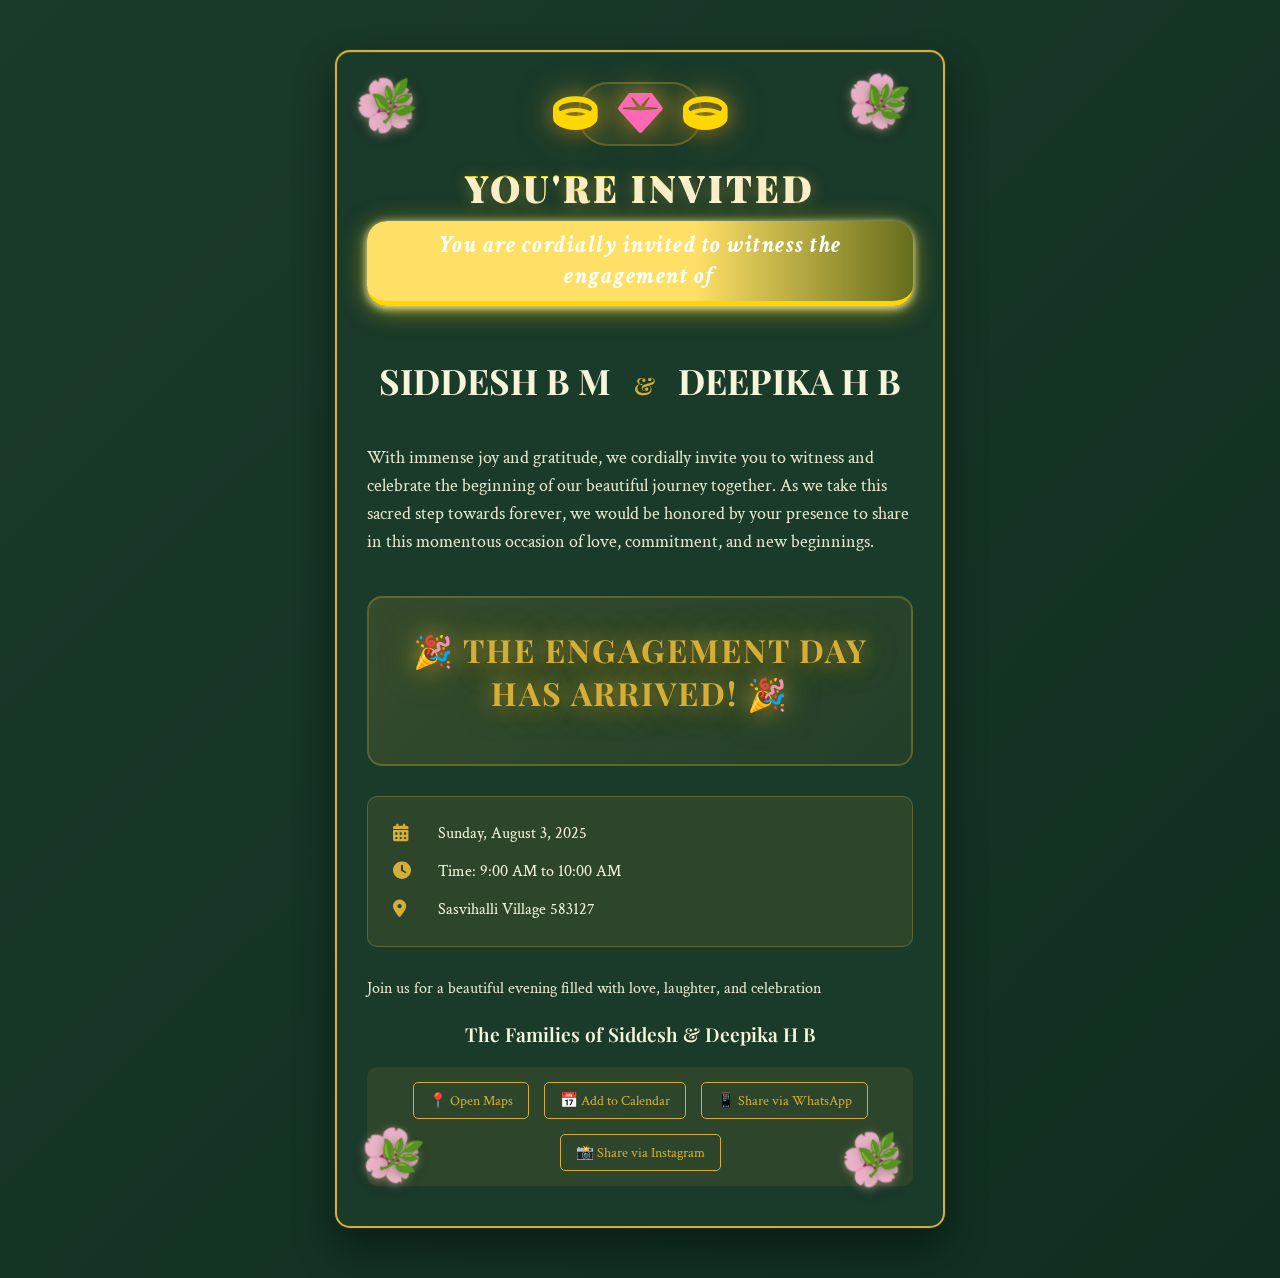
<file: index.html>
<!DOCTYPE html>
<html lang="en">
<head>
    <meta charset="UTF-8">
    <meta name="viewport" content="width=device-width, initial-scale=1.0">
    <title>SIDDESH ♡ DEEPIKA H B - Engagement Invitation</title>
    <link href="https://fonts.googleapis.com/css2?family=Playfair+Display:wght@400;500;600;700;800;900&family=Crimson+Text:wght@400;600;700&display=swap" rel="stylesheet">
    <link rel="stylesheet" href="https://cdnjs.cloudflare.com/ajax/libs/font-awesome/6.4.0/css/all.min.css">
    <link href="https://fonts.googleapis.com/css2?family=Dancing+Script:wght@400;500;600;700&display=swap" rel="stylesheet">
    <link rel="stylesheet" href="styles.css">
</head>
<body>
    <div class="invitation-container">
        <div class="card">
            <!-- Floral Decorations -->
            <div class="floral-decoration floral-top-left">
                <div class="flower"></div>
            </div>
            <div class="floral-decoration floral-top-right">
                <div class="flower"></div>
            </div>
            <div class="floral-decoration floral-bottom-left">
                <div class="flower"></div>
            </div>
            <div class="floral-decoration floral-bottom-right">
                <div class="flower"></div>
            </div>

            <!-- Top Section -->
            <div class="top-section">
                <div class="ring-icon">
                    <i class="fas fa-ring"></i>
                    <i class="fas fa-gem"></i>
                    <i class="fas fa-ring"></i>
                </div>
                <h1 class="invited-text"><span>YOU'RE INVITED</span></h1>
                <p class="celebrate-text"><span>You are cordially invited to witness the engagement of</span></p>
            </div>

            <!-- Names Section -->
            <div class="names-section">
                <h2 class="couple-names">
                    SIDDESH B M <span class="and-symbol">&</span> DEEPIKA H B
                </h2>
            </div>

            <!-- Message Section -->
            <div class="message-section">
                <p class="invitation-message">
                    With immense joy and gratitude, we cordially invite you to witness and celebrate the beginning of our beautiful journey together. As we take this sacred step towards forever, we would be honored by your presence to share in this momentous occasion of love, commitment, and new beginnings.
                </p>
            </div>

            <!-- Countdown Timer -->
            <div class="countdown-section">
                <h3 class="countdown-title">Engagement Ceremony</h3>
                <div class="countdown-timer">
                    <div class="countdown-item">
                        <span class="countdown-number" id="days">00</span>
                        <span class="countdown-label">Days</span>
                    </div>
                    <div class="countdown-item">
                        <span class="countdown-number" id="hours">00</span>
                        <span class="countdown-label">Hours</span>
                    </div>
                    <div class="countdown-item">
                        <span class="countdown-number" id="minutes">00</span>
                        <span class="countdown-label">Minutes</span>
                    </div>
                    <div class="countdown-item">
                        <span class="countdown-number" id="seconds">00</span>
                        <span class="countdown-label">Seconds</span>
                    </div>
                </div>
            </div>

            <!-- Event Details -->
            <div class="event-details">
                <div class="detail-item">
                    <div class="detail-icon">
                        <i class="fas fa-calendar-alt"></i>
                    </div>
                    <div class="detail-text">Sunday, August 3, 2025</div>
                </div>
                <div class="detail-item">
                    <div class="detail-icon">
                        <i class="fas fa-clock"></i>
                    </div>
                    <div class="detail-text">Time: 9:00 AM to 10:00 AM</div>
                </div>
                <div class="detail-item">
                    <div class="detail-icon">
                        <i class="fas fa-map-marker-alt"></i>
                    </div>
                    <div class="detail-text">Sasvihalli Village 583127</div>
                </div>
            </div>

            <!-- Bottom Section -->
            <div class="bottom-section">
                <p class="celebration-message">
                    Join us for a beautiful evening filled with love, laughter, and celebration
                </p>
                <p class="families-text">The Families of Siddesh & Deepika H B</p>
                
                <!-- Simple Quick Actions -->
            </div>

            <!-- Alternative Simple Links (if above don't work) -->
            <div style="text-align: center; margin-top: 20px; padding: 15px; background: rgba(212, 175, 55, 0.1); border-radius: 10px;">
                <!-- <p style="color: var(--text-secondary); margin-bottom: 15px; font-size: 0.9rem;">If buttons don't work, use these direct links:</p> -->
                <div style="display: flex; justify-content: center; gap: 15px; flex-wrap: wrap;">
                    <a href="https://www.google.com/maps/dir//14.7304666,76.1257196/@14.7304666,76.1231447,17z/data=!4m2!4m1!3e0?entry=ttu&g_ep=EgoyMDI1MDcyMy4wIKXMDSoASAFQAw%3D%3D" target="_blank" style="color: var(--gold); text-decoration: none; padding: 8px 15px; border: 1px solid var(--gold); border-radius: 5px; font-size: 0.9rem;">📍 Open Maps</a>
                    <a href="https://calendar.google.com/calendar/render?action=TEMPLATE&text=SIDDESH%20B%20M%20%26%20DEEPIKA%20H%20B%20Engagement&dates=20250803T090000/20250803T100000&location=Sasuvehalli%20Village%20583127&details=Join%20us%20for%20the%20engagement%20ceremony%20of%20SIDDESH%20B%20M%20and%20DEEPIKA%20H%20B%20on%20Sunday%2C%20August%203%2C%202025%20at%209%3A00%20AM.%20Venue%3A%20sasvihalli%20Village%20583127%0Ainvitation%20card%20and%20location%20click%20the%20below%20link%0Ahttps%3A%2F%2Fsiddu9964.github.io%2Finvitation%2F" target="_blank" style="color: var(--gold); text-decoration: none; padding: 8px 15px; border: 1px solid var(--gold); border-radius: 5px; font-size: 0.9rem;">📅 Add to Calendar</a>
                    <a href="https://wa.me/?text=You%20are%20invited%20to%20the%20engagement%20ceremony%20of%20SIDDESH%20B%20M%20and%20DEEPIKA%20H%20B%20on%20Sunday%2C%20August%203%2C%202025%20at%209%3A00%20AM.%20Venue%3A%20sasvihalli%20Village%20583127%0Ainvitation%20card%20and%20location%20click%20the%20below%20link%0Ahttps%3A%2F%2Fsiddu9964.github.io%2Finvitation%2F" target="_blank" style="color: var(--gold); text-decoration: none; padding: 8px 15px; border: 1px solid var(--gold); border-radius: 5px; font-size: 0.9rem;">📱 Share via WhatsApp</a>
                    <a href="https://www.instagram.com/direct/new/?text=You%20are%20invited%20to%20the%20engagement%20ceremony%20of%20SIDDESH%20B%20M%20and%20DEEPIKA%20H%20B%20on%20Sunday%2C%20August%203%2C%202025%20at%209%3A00%20AM.%20Venue%3A%20sasvihalli%20Village%20583127%0Ainvitation%20card%20and%20location%20click%20the%20below%20link%0Ahttps%3A%2F%2Fsiddu9964.github.io%2Finvitation%2F" target="_blank" style="color: var(--gold); text-decoration: none; padding: 8px 15px; border: 1px solid var(--gold); border-radius: 5px; font-size: 0.9rem;">📸 Share via Instagram</a>
                </div>
            </div>
        </div>
    </div>

    <script src="script.js"></script>
</body>
</html>
</file>
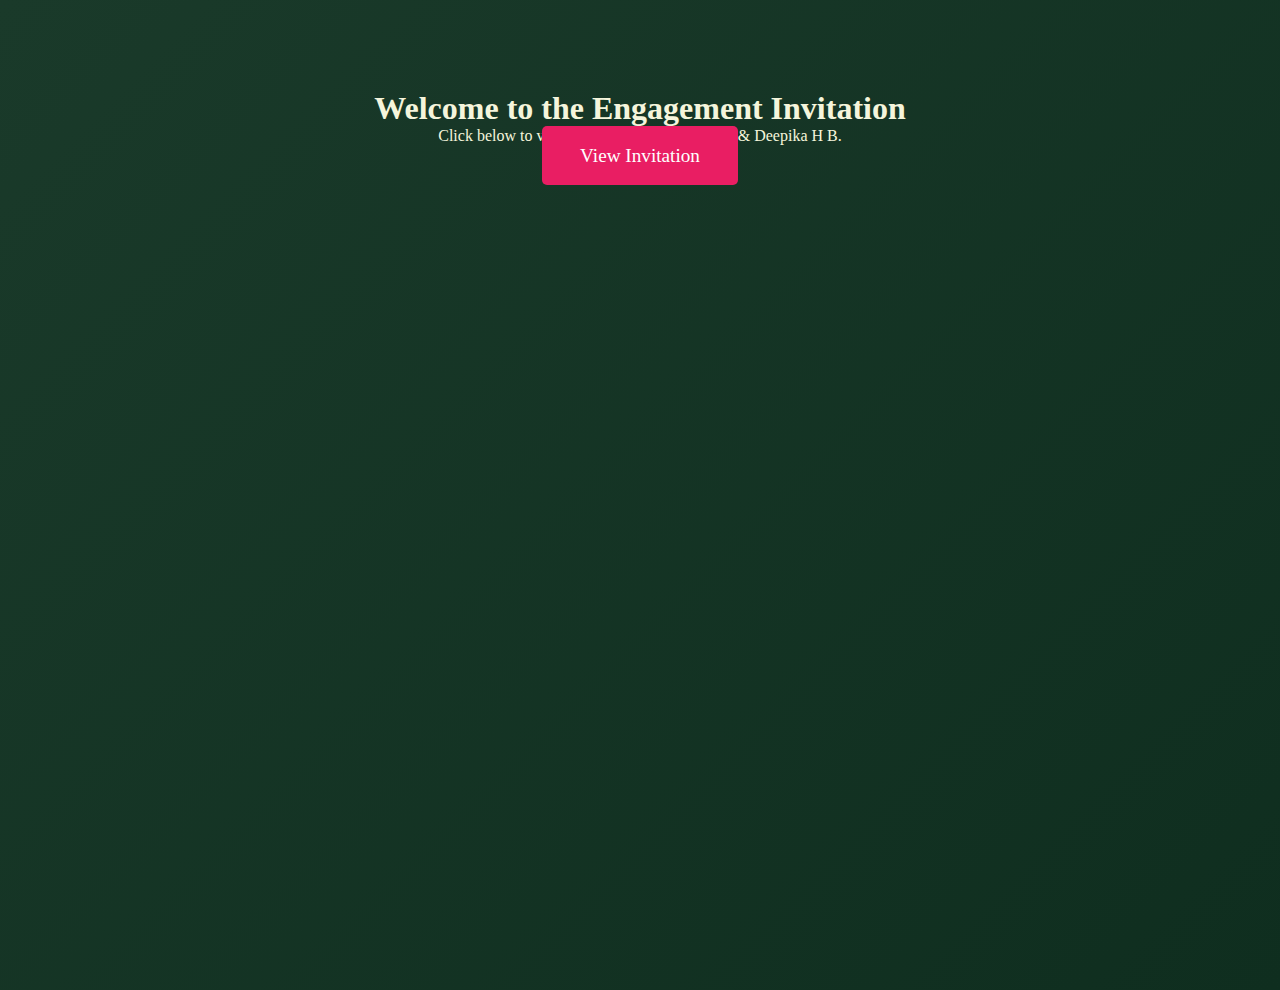
<file: Engagement.html>
<!DOCTYPE html>
<html lang="en">
<head>
    <meta charset="UTF-8">
    <meta name="viewport" content="width=device-width, initial-scale=1.0">
    <title>Welcome - Engagement Invitation</title>
    <link rel="stylesheet" href="styles.css">
</head>
<body>
    <div class="container" style="text-align:center; margin-top:10vh;">
        <h1>Welcome to the Engagement Invitation</h1>
        <p>Click below to view the invitation for Siddesh & Deepika H B.</p>
        <a href="engagement.html" class="btn" style="padding:1em 2em; font-size:1.2em; background:#e91e63; color:#fff; border:none; border-radius:5px; text-decoration:none;">View Invitation</a>
    </div>
</body>
</html>
</file>
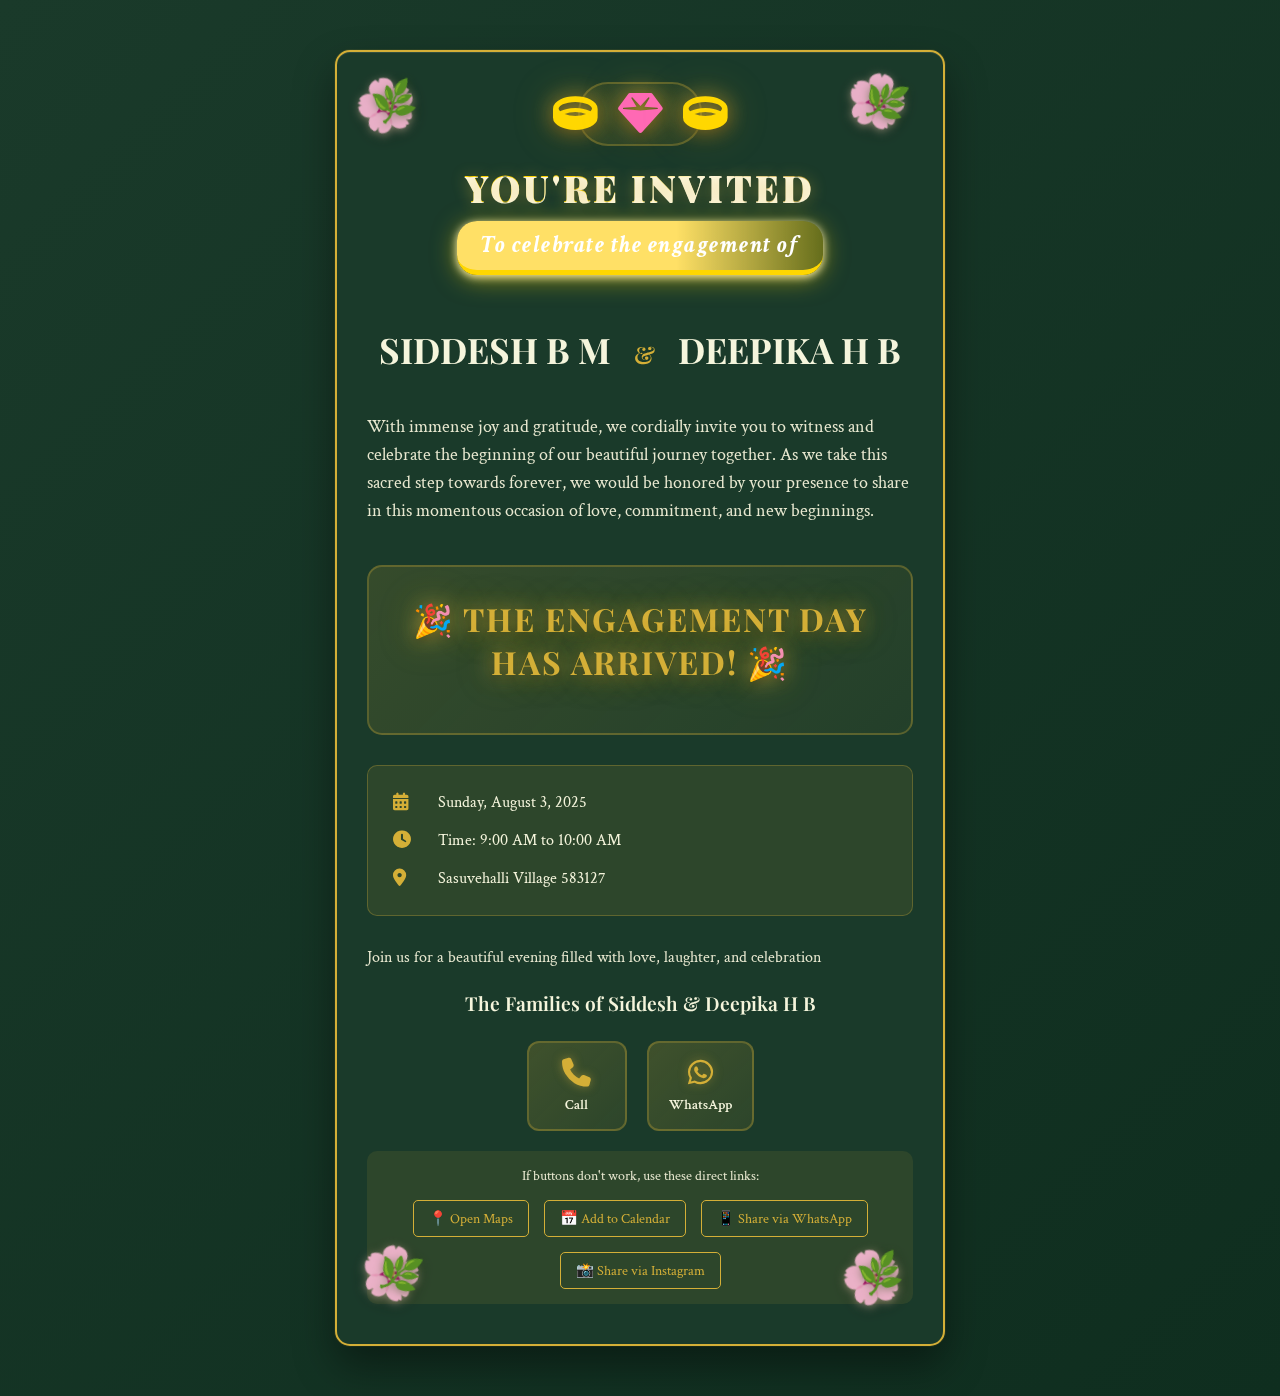
<file: engagement.html>
<!DOCTYPE html>
<html lang="en">
<head>
    <meta charset="UTF-8">
    <meta name="viewport" content="width=device-width, initial-scale=1.0">
    <title>SIDDESH ♡ DEEPIKA H B - Engagement Invitation</title>
    <link href="https://fonts.googleapis.com/css2?family=Playfair+Display:wght@400;500;600;700;800;900&family=Crimson+Text:wght@400;600;700&display=swap" rel="stylesheet">
    <link rel="stylesheet" href="https://cdnjs.cloudflare.com/ajax/libs/font-awesome/6.4.0/css/all.min.css">
    <link href="https://fonts.googleapis.com/css2?family=Dancing+Script:wght@400;500;600;700&display=swap" rel="stylesheet">
    <link rel="stylesheet" href="styles.css">
</head>
<body>
    <div class="invitation-container">
        <div class="card">
            <!-- Floral Decorations -->
            <div class="floral-decoration floral-top-left">
                <div class="flower"></div>
            </div>
            <div class="floral-decoration floral-top-right">
                <div class="flower"></div>
            </div>
            <div class="floral-decoration floral-bottom-left">
                <div class="flower"></div>
            </div>
            <div class="floral-decoration floral-bottom-right">
                <div class="flower"></div>
            </div>

            <!-- Top Section -->
            <div class="top-section">
                <div class="ring-icon">
                    <i class="fas fa-ring"></i>
                    <i class="fas fa-gem"></i>
                    <i class="fas fa-ring"></i>
                </div>
                <h1 class="invited-text"><span>YOU'RE INVITED</span></h1>
                <p class="celebrate-text"><span>To celebrate the engagement of</span></p>
            </div>

            <!-- Names Section -->
            <div class="names-section">
                <h2 class="couple-names">
                    SIDDESH B M <span class="and-symbol">&</span> DEEPIKA H B
                </h2>
            </div>

            <!-- Message Section -->
            <div class="message-section">
                <p class="invitation-message">
                    With immense joy and gratitude, we cordially invite you to witness and celebrate the beginning of our beautiful journey together. As we take this sacred step towards forever, we would be honored by your presence to share in this momentous occasion of love, commitment, and new beginnings.
                </p>
            </div>

            <!-- Countdown Timer -->
            <div class="countdown-section">
                <h3 class="countdown-title">Engagement Ceremony</h3>
                <div class="countdown-timer">
                    <div class="countdown-item">
                        <span class="countdown-number" id="days">00</span>
                        <span class="countdown-label">Days</span>
                    </div>
                    <div class="countdown-item">
                        <span class="countdown-number" id="hours">00</span>
                        <span class="countdown-label">Hours</span>
                    </div>
                    <div class="countdown-item">
                        <span class="countdown-number" id="minutes">00</span>
                        <span class="countdown-label">Minutes</span>
                    </div>
                    <div class="countdown-item">
                        <span class="countdown-number" id="seconds">00</span>
                        <span class="countdown-label">Seconds</span>
                    </div>
                </div>
            </div>

            <!-- Event Details -->
            <div class="event-details">
                <div class="detail-item">
                    <div class="detail-icon">
                        <i class="fas fa-calendar-alt"></i>
                    </div>
                    <div class="detail-text">Sunday, August 3, 2025</div>
                </div>
                <div class="detail-item">
                    <div class="detail-icon">
                        <i class="fas fa-clock"></i>
                    </div>
                    <div class="detail-text">Time: 9:00 AM to 10:00 AM</div>
                </div>
                <div class="detail-item">
                    <div class="detail-icon">
                        <i class="fas fa-map-marker-alt"></i>
                    </div>
                    <div class="detail-text">Sasuvehalli Village 583127</div>
                </div>
            </div>

            <!-- Bottom Section -->
            <div class="bottom-section">
                <p class="celebration-message">
                    Join us for a beautiful evening filled with love, laughter, and celebration
                </p>
                <p class="families-text">The Families of Siddesh & Deepika H B</p>
                
                <!-- Simple Quick Actions -->
                <div class="quick-actions">
                    <a href="tel:+919964573467" class="quick-btn">
                        <i class="fas fa-phone"></i>
                        <span>Call</span>
                    </a>
                    <a href="https://wa.me/919964573467?text=Hi! I would like to contact you regarding the engagement ceremony." class="quick-btn" target="_blank">
                        <i class="fab fa-whatsapp"></i>
                        <span>WhatsApp</span>
                    </a>
                </div>
            </div>

            <!-- Alternative Simple Links (if above don't work) -->
            <div style="text-align: center; margin-top: 20px; padding: 15px; background: rgba(212, 175, 55, 0.1); border-radius: 10px;">
                <p style="color: var(--text-secondary); margin-bottom: 15px; font-size: 0.9rem;">If buttons don't work, use these direct links:</p>
                <div style="display: flex; justify-content: center; gap: 15px; flex-wrap: wrap;">
                    <a href="https://www.google.com/maps/dir//14.7304666,76.1257196/@14.7304666,76.1231447,17z/data=!4m2!4m1!3e0?entry=ttu&g_ep=EgoyMDI1MDcyMy4wIKXMDSoASAFQAw%3D%3D" target="_blank" style="color: var(--gold); text-decoration: none; padding: 8px 15px; border: 1px solid var(--gold); border-radius: 5px; font-size: 0.9rem;">📍 Open Maps</a>
                    <a href="https://calendar.google.com/calendar/render?action=TEMPLATE&text=SIDDESH%20B%20M%20%26%20DEEPIKA%20H%20B%20Engagement&dates=20250803T090000/20250803T100000&location=Sasuvehalli%20Village%20583127&details=Join%20us%20for%20the%20engagement%20ceremony%20of%20SIDDESH%20B%20M%20and%20DEEPIKA%20H%20B" target="_blank" style="color: var(--gold); text-decoration: none; padding: 8px 15px; border: 1px solid var(--gold); border-radius: 5px; font-size: 0.9rem;">📅 Add to Calendar</a>
                    <a href="https://wa.me/?text=You%20are%20invited%20to%20the%20engagement%20ceremony%20of%20SIDDESH%20B%20M%20and%20DEEPIKA%20H%20B%20on%20Sunday,%20August%203,%202025%20at%209:00%20AM.%20Venue:%20Sasuvehalli%20Village%20583127" target="_blank" style="color: var(--gold); text-decoration: none; padding: 8px 15px; border: 1px solid var(--gold); border-radius: 5px; font-size: 0.9rem;">📱 Share via WhatsApp</a>
                    <a href="https://www.instagram.com/" target="_blank" style="color: var(--gold); text-decoration: none; padding: 8px 15px; border: 1px solid var(--gold); border-radius: 5px; font-size: 0.9rem;">📸 Share via Instagram</a>
                </div>
            </div>
        </div>
    </div>

    <script src="script.js"></script>
</body>
</html>
</file>
<file: styles.css>
* {
    margin: 0;
    padding: 0;
    box-sizing: border-box;
}

:root {
    --dark-green: #1a3a2a;
    --deep-teal: #0f2e1f;
    --gold: #d4af37;
    --cream: #f5f5dc;
    --light-peach: #ffdab9;
    --dark-green-leaves: #2d5016;
    --text-primary: #f5f5dc;
    --text-secondary: #e8e8d0;
}

body {
    font-family: 'Crimson Text', serif;
    background: linear-gradient(135deg, var(--dark-green) 0%, var(--deep-teal) 100%);
    min-height: 100vh;
    color: var(--text-primary);
    overflow-y: auto;
    overflow-x: hidden;
    scrollbar-width: thin;
    scrollbar-color: var(--gold) var(--dark-green);
}

/* Custom Scrollbar */
body::-webkit-scrollbar {
    width: 12px;
}

body::-webkit-scrollbar-track {
    background: var(--dark-green);
    border-radius: 6px;
}

body::-webkit-scrollbar-thumb {
    background: linear-gradient(180deg, var(--gold), #b8941f);
    border-radius: 6px;
    border: 2px solid var(--dark-green);
}

body::-webkit-scrollbar-thumb:hover {
    background: linear-gradient(180deg, #e6c200, var(--gold));
}

/* Main Container */
.invitation-container {
    width: 100%;
    max-width: 650px;
    margin: 30px auto;
    padding: 20px;
    position: relative;
}

.card {
    background: var(--dark-green);
    border: 2px solid var(--gold);
    border-radius: 15px;
    padding: 40px 30px;
    position: relative;
    box-shadow: 
        0 20px 40px rgba(0, 0, 0, 0.4),
        0 0 0 1px rgba(212, 175, 55, 0.1),
        inset 0 1px 0 rgba(255, 255, 255, 0.1);
    min-height: 800px;
    transform-style: preserve-3d;
    perspective: 1000px;
    animation: cardFloat 6s ease-in-out infinite;
}

@keyframes cardFloat {
    0%, 100% { 
        transform: translateY(0px) rotateX(0deg);
        box-shadow: 
            0 20px 40px rgba(0, 0, 0, 0.4),
            0 0 0 1px rgba(212, 175, 55, 0.1),
            inset 0 1px 0 rgba(255, 255, 255, 0.1);
    }
    50% { 
        transform: translateY(-5px) rotateX(2deg);
        box-shadow: 
            0 25px 50px rgba(0, 0, 0, 0.5),
            0 0 0 1px rgba(212, 175, 55, 0.2),
            inset 0 1px 0 rgba(255, 255, 255, 0.15);
    }
}

/* Floral Decorations */
.floral-decoration {
    position: absolute;
    width: 80px;
    height: 80px;
    opacity: 0.9;
    filter: drop-shadow(0 4px 8px rgba(0, 0, 0, 0.3));
    animation: float 3s ease-in-out infinite;
}

.floral-top-left {
    top: 20px;
    left: 20px;
    transform: rotate(-15deg);
    animation-delay: 0s;
}

.floral-top-right {
    top: 20px;
    right: 20px;
    transform: rotate(15deg);
    animation-delay: 0.5s;
}

.floral-bottom-left {
    bottom: 20px;
    left: 20px;
    transform: rotate(15deg);
    animation-delay: 1s;
}

.floral-bottom-right {
    bottom: 20px;
    right: 20px;
    transform: rotate(-15deg);
    animation-delay: 1.5s;
}

@keyframes float {
    0%, 100% { transform: translateY(0px) rotate(var(--rotation)); }
    50% { transform: translateY(-10px) rotate(var(--rotation)); }
}

.floral-top-left { --rotation: -15deg; }
.floral-top-right { --rotation: 15deg; }
.floral-bottom-left { --rotation: 15deg; }
.floral-bottom-right { --rotation: -15deg; }

.flower {
    position: relative;
    width: 100%;
    height: 100%;
    animation: rotate 20s linear infinite;
}

.flower::before {
    content: '🌸';
    font-size: 50px;
    color: var(--light-peach);
    position: absolute;
    top: 0;
    left: 0;
    filter: drop-shadow(0 2px 4px rgba(255, 218, 185, 0.5));
    animation: pulse 2s ease-in-out infinite;
}

.flower::after {
    content: '🌿';
    font-size: 35px;
    color: var(--dark-green-leaves);
    position: absolute;
    top: 8px;
    left: 18px;
    filter: drop-shadow(0 2px 4px rgba(45, 80, 22, 0.5));
    animation: sway 3s ease-in-out infinite;
}

@keyframes rotate {
    0% { transform: rotate(0deg); }
    100% { transform: rotate(360deg); }
}

@keyframes pulse {
    0%, 100% { transform: scale(1); opacity: 1; }
    50% { transform: scale(1.1); opacity: 0.8; }
}

@keyframes sway {
    0%, 100% { transform: rotate(-5deg); }
    50% { transform: rotate(5deg); }
}

/* Top Section */
.top-section {
    text-align: center;
    margin-bottom: 40px;
    position: relative;
}

.ring-icon {
    font-size: 2.8rem;
    color: var(--gold);
    margin-bottom: 25px;
    text-shadow: 
        0 0 20px rgba(212, 175, 55, 0.8),
        0 4px 8px rgba(0, 0, 0, 0.3),
        0 0 40px rgba(212, 175, 55, 0.4);
    filter: drop-shadow(0 4px 8px rgba(0, 0, 0, 0.3));
    animation: ringGlow 3s ease-in-out infinite;
    transform-style: preserve-3d;
    perspective: 1000px;
    display: flex;
    justify-content: center;
    align-items: center;
    gap: 20px;
    position: relative;
}

.ring-icon::before {
    content: '';
    position: absolute;
    top: 50%;
    left: 50%;
    transform: translate(-50%, -50%);
    width: 120px;
    height: 60px;
    border: 2px solid rgba(212, 175, 55, 0.3);
    border-radius: 30px;
    background: linear-gradient(45deg, rgba(212, 175, 55, 0.1), rgba(212, 175, 55, 0.05));
    z-index: -1;
    animation: frameGlow 4s ease-in-out infinite;
}

.ring-icon i {
    display: inline-block;
    transform-style: preserve-3d;
    animation: ringFloat 4s ease-in-out infinite;
    position: relative;
    z-index: 1;
}

.ring-icon i:nth-child(1) {
    animation-delay: 0s;
    color: #ffd700;
}

.ring-icon i:nth-child(2) {
    animation-delay: 1.3s;
    color: #ff69b4;
}

.ring-icon i:nth-child(3) {
    animation-delay: 2.6s;
    color: #ffd700;
}

@keyframes frameGlow {
    0%, 100% { 
        border-color: rgba(212, 175, 55, 0.3);
        box-shadow: 0 0 10px rgba(212, 175, 55, 0.2);
    }
    50% { 
        border-color: rgba(212, 175, 55, 0.6);
        box-shadow: 0 0 20px rgba(212, 175, 55, 0.4);
    }
}

@keyframes ringFloat {
    0%, 100% { 
        transform: translateY(0px) rotateY(0deg) scale(1);
        text-shadow: 0 0 15px currentColor;
    }
    25% { 
        transform: translateY(-6px) rotateY(90deg) scale(1.1);
        text-shadow: 0 0 25px currentColor;
    }
    50% { 
        transform: translateY(-3px) rotateY(180deg) scale(1.05);
        text-shadow: 0 0 20px currentColor;
    }
    75% { 
        transform: translateY(-5px) rotateY(270deg) scale(1.15);
        text-shadow: 0 0 30px currentColor;
    }
}

@keyframes ringGlow {
    0%, 100% { 
        text-shadow: 
            0 0 20px rgba(212, 175, 55, 0.8),
            0 4px 8px rgba(0, 0, 0, 0.3),
            0 0 40px rgba(212, 175, 55, 0.4);
        transform: scale(1) rotateY(0deg);
    }
    50% { 
        text-shadow: 
            0 0 30px rgba(212, 175, 55, 1),
            0 6px 12px rgba(0, 0, 0, 0.4),
            0 0 60px rgba(212, 175, 55, 0.6);
        transform: scale(1.1) rotateY(10deg);
    }
}

@keyframes iconFloat {
    0%, 100% { 
        transform: translateY(0px) rotateY(0deg) scale(1);
        text-shadow: 0 0 15px currentColor;
    }
    25% { 
        transform: translateY(-8px) rotateY(90deg) scale(1.1);
        text-shadow: 0 0 25px currentColor;
    }
    50% { 
        transform: translateY(-5px) rotateY(180deg) scale(1.05);
        text-shadow: 0 0 20px currentColor;
    }
    75% { 
        transform: translateY(-3px) rotateY(270deg) scale(1.15);
        text-shadow: 0 0 30px currentColor;
    }
}

.invited-text {
    font-family: 'Playfair Display', serif;
    font-size: 1.8rem;
    font-weight: 700;
    color: var(--gold);
    margin-bottom: 10px;
    letter-spacing: 2px;
}

.invited-text span {
    display: inline-block;
    font-size: 2.3rem;
    font-weight: 900;
    background: linear-gradient(90deg, #ffd700 30%, #fffbe6 70%, #b8941f 100%);
    -webkit-background-clip: text;
    -webkit-text-fill-color: transparent;
    background-clip: text;
    text-fill-color: transparent;
    letter-spacing: 3px;
    text-shadow: 0 2px 16px #d4af3777, 0 1px 0 #fffbe6;
    padding: 0 10px;
    border-radius: 8px;
}

.celebrate-text {
    font-size: 1.1rem;
    color: var(--text-secondary);
    font-style: italic;
    margin-bottom: 30px;
}

.celebrate-text span {
    display: inline-block;
    font-size: 1.5rem;
    font-style: italic;
    font-weight: 700;
    color: #fff;
    background: linear-gradient(90deg, #ffe066 60%, #ffd70055 100%);
    padding: 8px 24px 10px 24px;
    border-radius: 20px;
    border-bottom: 5px solid #ffd700;
    box-shadow: 0 4px 24px #ffd70088, 0 2px 8px #fffbe6;
    margin-bottom: 12px;
    letter-spacing: 1.5px;
}

/* Names Section */
.names-section {
    text-align: center;
    margin-bottom: 40px;
}

.couple-names {
    font-family: 'Playfair Display', serif;
    font-size: 2.2rem;
    font-weight: 700;
    color: var(--text-primary);
    line-height: 1.3;
    margin-bottom: 10px;
}

.and-symbol {
    font-size: 1.5rem;
    color: var(--gold);
    margin: 0 15px;
    font-weight: 600;
}

/* Message Section */
.message-section {
    margin-bottom: 40px;
}

.invitation-message {
    font-size: 1.1rem;
    color: var(--text-secondary);
    line-height: 1.6;
    margin-bottom: 30px;
    text-align: left;
}

/* Countdown Timer */
.countdown-section {
    background: linear-gradient(135deg, rgba(212, 175, 55, 0.15), rgba(212, 175, 55, 0.05));
    border: 2px solid rgba(212, 175, 55, 0.3);
    border-radius: 15px;
    padding: 30px;
    margin-bottom: 30px;
    text-align: center;
    position: relative;
    overflow: hidden;
}

.countdown-section::before {
    content: '';
    position: absolute;
    top: 0;
    left: -100%;
    width: 100%;
    height: 100%;
    background: linear-gradient(90deg, transparent, rgba(212, 175, 55, 0.1), transparent);
    animation: shimmer 3s infinite;
}

@keyframes shimmer {
    0% { left: -100%; }
    100% { left: 100%; }
}

.countdown-title {
    font-family: 'Playfair Display', serif;
    font-size: 2rem;
    color: var(--gold);
    margin-bottom: 20px;
    font-weight: 700;
    text-shadow: 
        0 0 20px rgba(212, 175, 55, 0.8),
        0 4px 8px rgba(0, 0, 0, 0.3),
        0 0 40px rgba(212, 175, 55, 0.4);
    letter-spacing: 2px;
    text-transform: uppercase;
}

.countdown-timer {
    display: flex;
    justify-content: center;
    gap: 20px;
    flex-wrap: wrap;
}

.countdown-item {
    display: flex;
    flex-direction: column;
    align-items: center;
    min-width: 80px;
}

.countdown-number {
    font-family: 'Playfair Display', serif;
    font-size: 2.5rem;
    font-weight: 700;
    color: var(--text-primary);
    text-shadow: 0 0 10px rgba(212, 175, 55, 0.5);
    animation: numberPulse 2s ease-in-out infinite;
}

.countdown-label {
    font-size: 0.9rem;
    color: var(--text-secondary);
    margin-top: 5px;
    font-weight: 500;
}

@keyframes numberPulse {
    0%, 100% { transform: scale(1); }
    50% { transform: scale(1.05); }
}

/* Event Details */
.event-details {
    background: rgba(212, 175, 55, 0.1);
    border: 1px solid rgba(212, 175, 55, 0.3);
    border-radius: 10px;
    padding: 25px;
    margin-bottom: 30px;
    position: relative;
}

.detail-item {
    display: flex;
    align-items: center;
    margin-bottom: 15px;
    color: var(--text-primary);
    font-size: 1rem;
}

.detail-item:last-child {
    margin-bottom: 0;
}

.detail-icon {
    width: 30px;
    color: var(--gold);
    margin-right: 15px;
    font-size: 1.1rem;
}

.detail-text {
    flex: 1;
}

/* Bottom Section */
.bottom-section {
    text-align: center;
}

.celebration-message {
    font-size: 1rem;
    color: var(--text-secondary);
    line-height: 1.5;
    margin-bottom: 20px;
    text-align: left;
}

.dress-code {
    font-size: 1rem;
    color: var(--gold);
    font-weight: 600;
    margin-bottom: 25px;
    text-align: center;
}

.families-text {
    font-family: 'Playfair Display', serif;
    font-size: 1.2rem;
    color: var(--text-primary);
    font-weight: 600;
    text-align: center;
}

/* Modern Features */
.modern-features {
    display: flex;
    justify-content: center;
    gap: 30px;
    margin-top: 25px;
    flex-wrap: wrap;
}

.feature-item {
    display: flex;
    flex-direction: column;
    align-items: center;
    gap: 8px;
    padding: 15px;
    background: linear-gradient(135deg, rgba(212, 175, 55, 0.1), rgba(212, 175, 55, 0.05));
    border-radius: 12px;
    border: 1px solid rgba(212, 175, 55, 0.2);
    cursor: pointer;
    transition: all 0.3s ease;
    min-width: 80px;
    text-decoration: none;
    color: inherit;
}

.feature-item:hover {
    transform: translateY(-5px);
    box-shadow: 0 10px 25px rgba(212, 175, 55, 0.3);
    background: linear-gradient(135deg, rgba(212, 175, 55, 0.2), rgba(212, 175, 55, 0.1));
    text-decoration: none;
    color: inherit;
}

.feature-item i {
    font-size: 1.5rem;
    color: var(--gold);
    text-shadow: 0 0 10px rgba(212, 175, 55, 0.5);
}

.feature-item span {
    font-size: 0.9rem;
    color: var(--text-secondary);
    font-weight: 500;
}

/* Action Buttons */
.action-buttons {
    display: flex;
    justify-content: center;
    gap: 15px;
    margin-top: 30px;
    flex-wrap: wrap;
}

.action-btn {
    background: linear-gradient(135deg, var(--gold), #b8941f);
    border: none;
    padding: 12px 20px;
    border-radius: 25px;
    color: var(--dark-green);
    font-weight: 600;
    cursor: pointer;
    transition: all 0.3s ease;
    box-shadow: 0 4px 15px rgba(212, 175, 55, 0.3);
    text-decoration: none;
    display: inline-flex;
    align-items: center;
    gap: 8px;
}

.action-btn:hover {
    transform: translateY(-2px);
    box-shadow: 0 6px 20px rgba(212, 175, 55, 0.4);
    text-decoration: none;
    color: var(--dark-green);
}

.action-btn i {
    margin-right: 8px;
}

/* Event Details Popup */
#event-details {
    box-shadow: 0 20px 40px rgba(0, 0, 0, 0.8);
    backdrop-filter: blur(10px);
}

#event-details h3 {
    font-family: 'Playfair Display', serif;
    font-size: 1.5rem;
    font-weight: 700;
}

#event-details p {
    font-size: 1rem;
    line-height: 1.4;
}

#event-details button {
    font-weight: 600;
    transition: all 0.3s ease;
}

#event-details button:hover {
    transform: translateY(-2px);
    box-shadow: 0 4px 15px rgba(212, 175, 55, 0.4);
}

/* Simple Quick Actions */
.quick-actions {
    display: flex;
    justify-content: center;
    gap: 20px;
    margin-top: 25px;
    flex-wrap: wrap;
}

.quick-btn {
    display: flex;
    flex-direction: column;
    align-items: center;
    gap: 8px;
    padding: 15px 20px;
    background: linear-gradient(135deg, rgba(212, 175, 55, 0.2), rgba(212, 175, 55, 0.1));
    border-radius: 12px;
    border: 2px solid rgba(212, 175, 55, 0.3);
    text-decoration: none;
    color: var(--text-primary);
    transition: all 0.3s ease;
    min-width: 100px;
    font-weight: 600;
}

.quick-btn:hover {
    transform: translateY(-3px);
    box-shadow: 0 8px 20px rgba(212, 175, 55, 0.4);
    background: linear-gradient(135deg, rgba(212, 175, 55, 0.3), rgba(212, 175, 55, 0.2));
    text-decoration: none;
    color: var(--text-primary);
}

.quick-btn i {
    font-size: 1.8rem;
    color: var(--gold);
    text-shadow: 0 0 10px rgba(212, 175, 55, 0.5);
}

.quick-btn span {
    font-size: 0.9rem;
    font-weight: 600;
    color: var(--text-primary);
}

/* Simple Action Buttons */
.simple-actions {
    display: flex;
    justify-content: center;
    gap: 15px;
    margin-top: 30px;
    flex-wrap: wrap;
}

.simple-btn {
    background: linear-gradient(135deg, var(--gold), #b8941f);
    border: none;
    padding: 12px 25px;
    border-radius: 25px;
    color: var(--dark-green);
    font-weight: 600;
    text-decoration: none;
    display: inline-flex;
    align-items: center;
    gap: 10px;
    transition: all 0.3s ease;
    box-shadow: 0 4px 15px rgba(212, 175, 55, 0.3);
}

.simple-btn:hover {
    transform: translateY(-2px);
    box-shadow: 0 6px 20px rgba(212, 175, 55, 0.4);
    text-decoration: none;
    color: var(--dark-green);
}

.simple-btn i {
    font-size: 1.1rem;
}

/* --- Animated Share Links Section --- */
.share-links-container {
    margin-top: 25px;
    padding: 18px 10px 10px 10px;
    background: linear-gradient(120deg, rgba(212,175,55,0.13) 60%, rgba(255,255,255,0.07) 100%);
    border-radius: 16px;
    box-shadow: 0 4px 24px rgba(212,175,55,0.13), 0 1.5px 8px rgba(0,0,0,0.08);
    animation: fadeInUp 1.2s cubic-bezier(.23,1.01,.32,1) 0.2s both;
    display: flex;
    flex-direction: column;
    align-items: center;
}

@keyframes fadeInUp {
    0% { opacity: 0; transform: translateY(40px); }
    100% { opacity: 1; transform: translateY(0); }
}

.share-links-row {
    display: flex;
    flex-wrap: wrap;
    gap: 18px;
    justify-content: center;
    margin-top: 8px;
}

.share-btn {
    display: flex;
    align-items: center;
    gap: 8px;
    background: linear-gradient(100deg, #fffbe6 0%, #ffe066 60%, #d4af37 100%);
    color: #1a3a2a;
    border: none;
    border-radius: 8px;
    padding: 10px 18px;
    font-size: 1rem;
    font-weight: 700;
    text-decoration: none;
    box-shadow: 0 2px 12px rgba(212,175,55,0.13);
    transition: transform 0.18s cubic-bezier(.23,1.01,.32,1), box-shadow 0.18s, background 0.18s;
    position: relative;
    outline: none;
}

.share-btn i {
    font-size: 1.3rem;
    transition: transform 0.25s cubic-bezier(.23,1.01,.32,1);
}

.share-btn:hover, .share-btn:focus {
    background: linear-gradient(100deg, #ffe066 0%, #fffbe6 60%, #d4af37 100%);
    color: #0f2e1f;
    transform: translateY(-4px) scale(1.04);
    box-shadow: 0 6px 24px 0 rgba(212,175,55,0.22);
    text-decoration: none;
}

.share-btn:hover i, .share-btn:focus i {
    animation: iconBounce 0.6s;
}

@keyframes iconBounce {
    0%   { transform: translateY(0); }
    30%  { transform: translateY(-7px) scale(1.2); }
    50%  { transform: translateY(2px) scale(0.95); }
    70%  { transform: translateY(-3px) scale(1.08); }
    100% { transform: translateY(0); }
}

@media (max-width: 600px) {
    .share-links-row {
        gap: 10px;
    }
    .share-btn {
        font-size: 0.93rem;
        padding: 9px 10px;
    }
}

/* Responsive Design */
@media (max-width: 768px) {
    .invitation-container {
        margin: 15px auto;
        padding: 10px;
    }

    .card {
        padding: 30px 20px;
        min-height: auto;
    }

    .invited-text {
        font-size: 1.5rem;
    }

    .couple-names {
        font-size: 1.8rem;
    }

    .action-buttons {
        flex-direction: column;
        align-items: center;
    }

    .action-btn {
        width: 200px;
    }
}

@media (max-width: 480px) {
    .card {
        padding: 25px 15px;
    }

    .invited-text {
        font-size: 1.3rem;
    }

    .couple-names {
        font-size: 1.5rem;
    }

    .and-symbol {
        font-size: 1.2rem;
        margin: 0 10px;
    }

    .floral-decoration {
        width: 50px;
        height: 50px;
    }

    .flower::before {
        font-size: 30px;
    }

    .flower::after {
        font-size: 25px;
        top: 5px;
        left: 12px;
    }

    .ring-icon {
        font-size: 2.2rem;
        gap: 15px;
    }
    
    .ring-icon::before {
        width: 100px;
        height: 50px;
    }

    .countdown-timer {
        gap: 15px;
    }

    .countdown-number {
        font-size: 2rem;
    }

    .modern-features {
        gap: 20px;
    }

    .feature-item {
        min-width: 70px;
        padding: 12px;
    }
}

/* Responsive Design for new buttons */
@media (max-width: 768px) {
    .quick-actions {
        gap: 15px;
    }
    
    .quick-btn {
        min-width: 80px;
        padding: 12px 15px;
    }
    
    .simple-actions {
        flex-direction: column;
        align-items: center;
    }
    
    .simple-btn {
        width: 200px;
        justify-content: center;
    }
}

@media (max-width: 480px) {
    .quick-actions {
        gap: 10px;
    }
    
    .quick-btn {
        min-width: 70px;
        padding: 10px 12px;
    }
    
    .quick-btn i {
        font-size: 1.5rem;
    }
    
    .quick-btn span {
        font-size: 0.8rem;
    }
}

/* Print Styles */
@media print {
    body {
        background: white;
        color: black;
    }

    .card {
        border: 2px solid black;
        box-shadow: none;
    }

    .action-buttons {
        display: none;
    }
}
</file>
